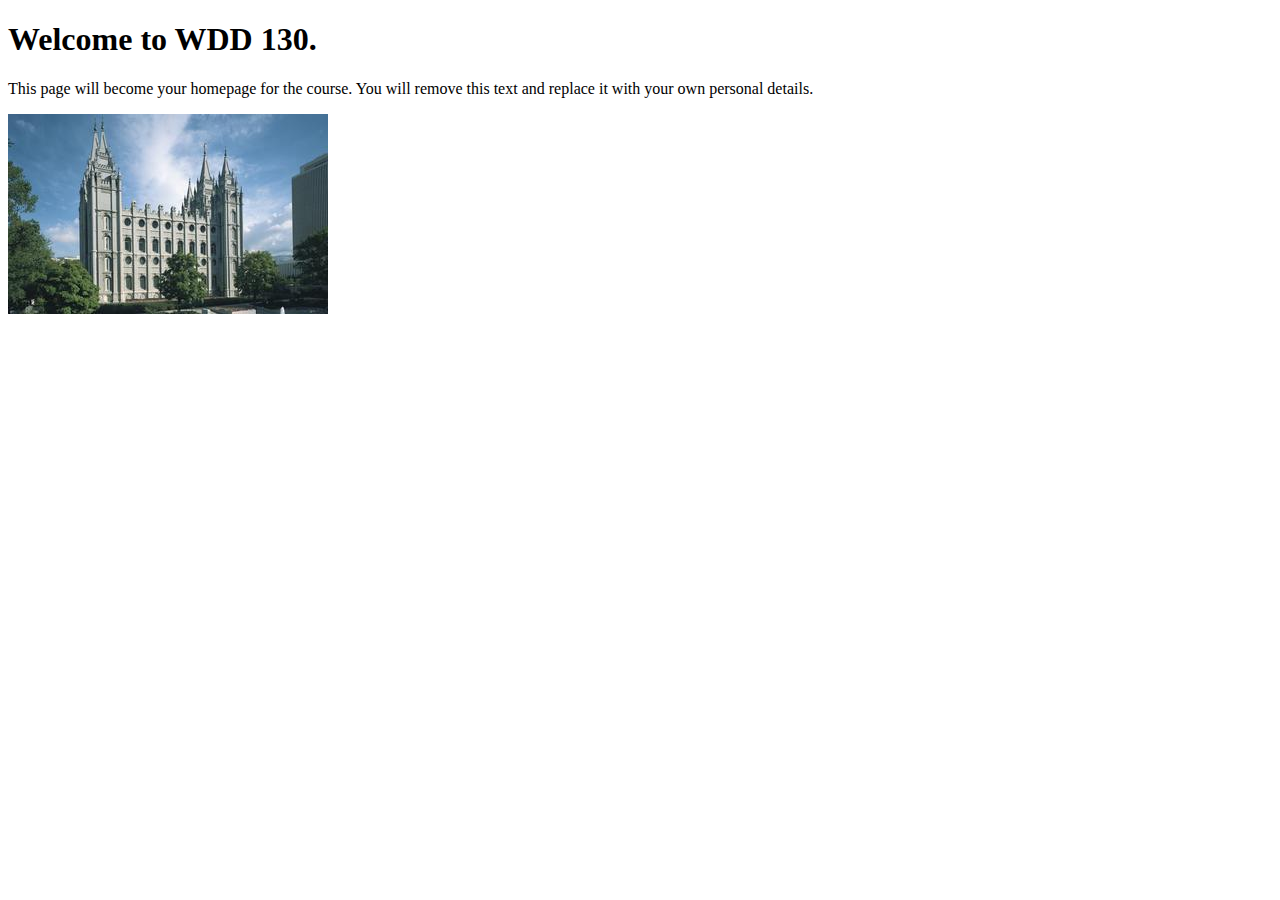
<file: index.html>
<!DOCTYPE html>
<html lang="en">
<head>
    <meta charset="UTF-8">
    <meta name="viewport" content="width=device-width, initial-scale=1.0">
    <title>WDD 130 | Personal Homepage</title>
</head>
<body>
    <h1>Welcome to WDD 130.</h1>
    <p>This page will become your homepage for the course. You will remove this text and replace it with your own personal details.</p>

    <img src="images/salt-lake-temple.jpg" alt="The Salt Lake Temple.">
</body>
</html>
</file>
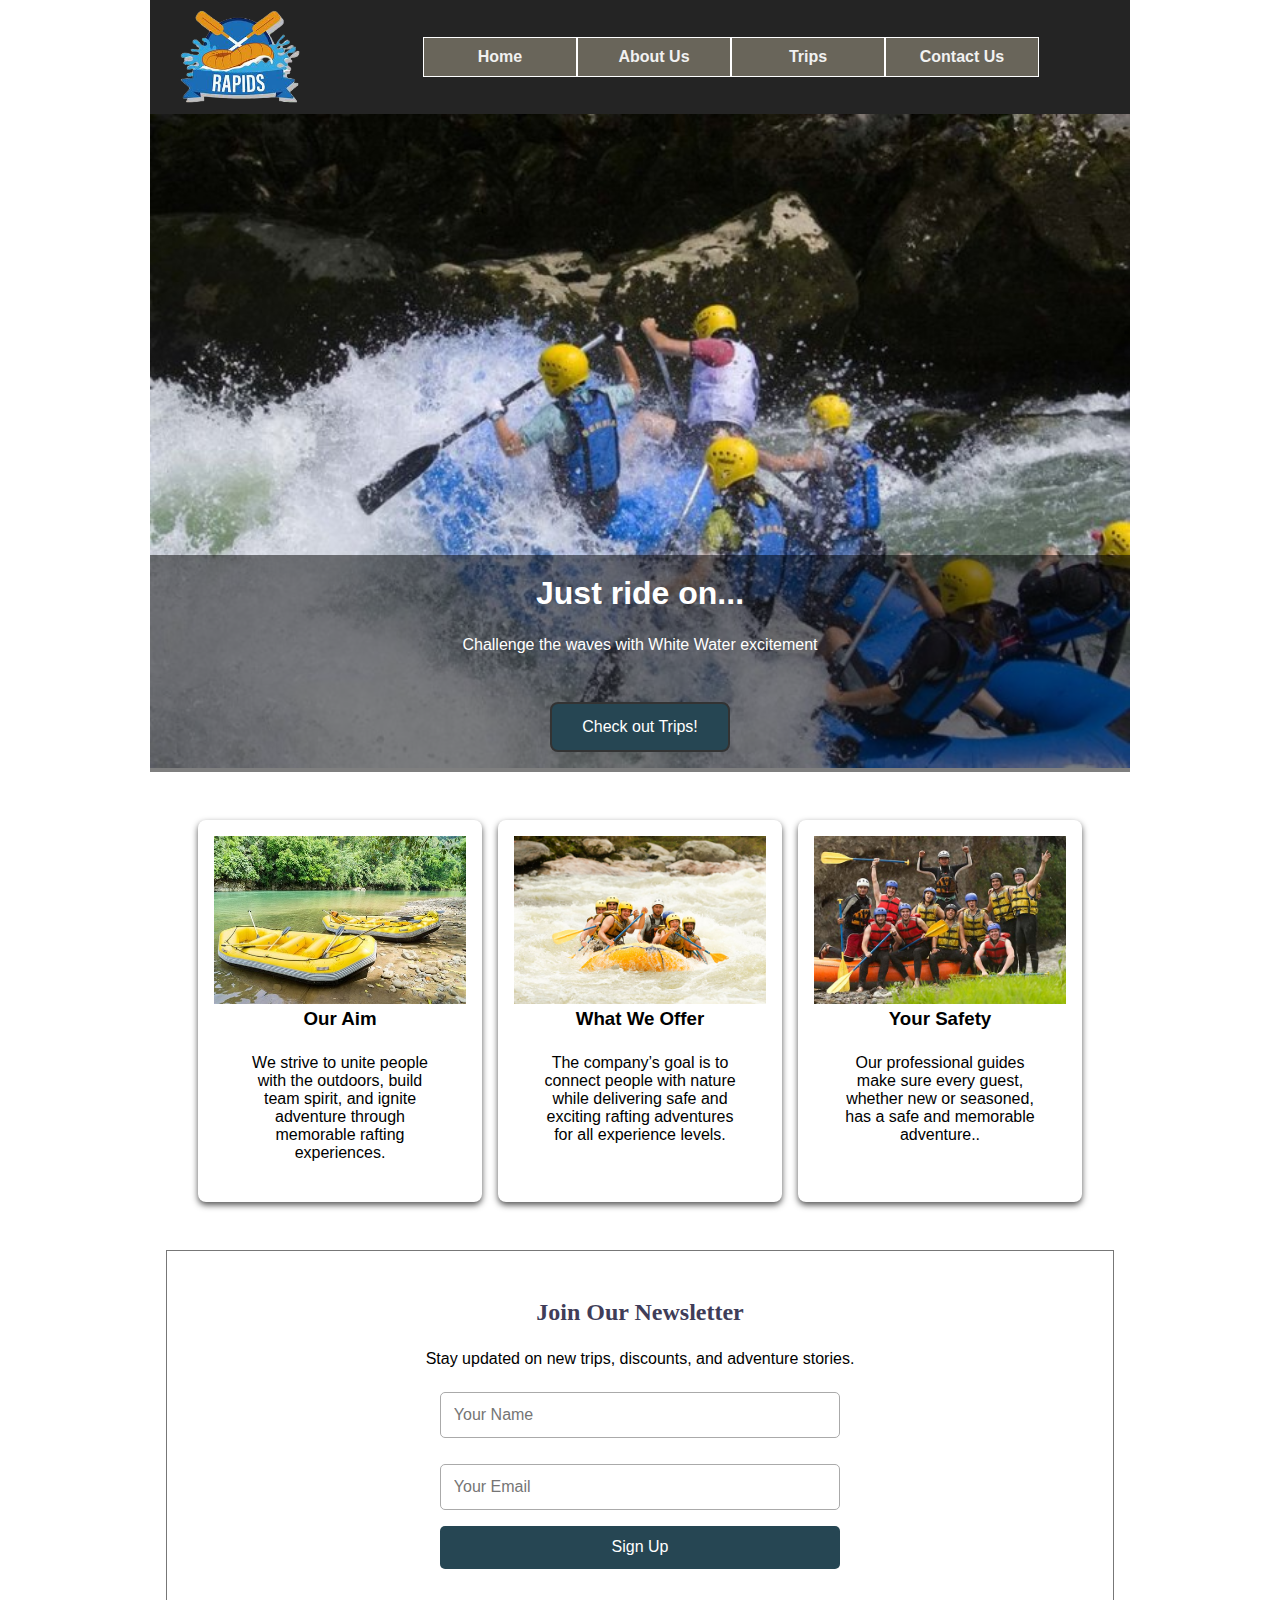
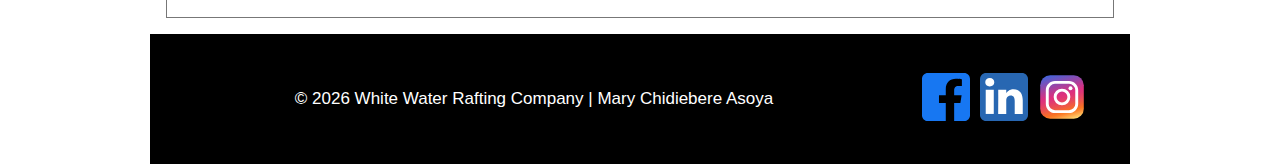
<file: wwr/index.html>
<!DOCTYPE html>
<html lang="en">

<head>
    <meta charset="UTF-8">
    <meta name="viewport" content="width=device-width, initial-scale=1.0">
    <title>Home | White Water Rafting</title>
    <meta name="description"
      content="The white water rafting company Home page, a must-visit site.">
    <meta name="author" content="Mary Chidiebere Asoya">
    <link rel="stylesheet" href="styles/rafting.css">
</head>

<body>
    <header>
        <img src="images/logo.png" alt="White Water Rafting Logo">
        <nav>
            <a href="index.html">Home</a>
            <a href="about.html">About Us</a>
            <a href="trips.html">Trips</a>
            <a href="contact.html">Contact Us</a>
        </nav>
    </header>
    <main>
        <div class="hero-container">
            <img src="images/home-hero.jpg" alt="Hero Image">
            <div class="content">
                <h1>Just ride on...</h1>
                <p>Challenge the waves with White Water excitement</p>
                <div class="btn-container">
                    <a href="trips.html" class="btn">Check out Trips!</a>
                </div>
            </div>
        </div>
        <!-- Grid Section -->
        <section class="grid-section">
            <div class="grid-item">
                <img src="images/purpose.jpg" alt="rafting purpose">
                <h3>Our Aim</h3>
                <p>We strive to unite people with the outdoors, build team spirit, and ignite
                    adventure through
                    memorable rafting experiences.</p>
            </div>

            <div class="grid-item">
                <img src="images/offers.jpg" alt="Rafting offers">
                <h3>What We Offer</h3>
                <p>The company’s goal is to connect people with nature while delivering safe and
                    exciting rafting
                    adventures for all experience levels.
                </p>
            </div>

            <div class="grid-item">
                <img src="images/safety.jpg" alt="Rafting Safety">
                <h3>Your Safety</h3>
                <p>Our professional guides make sure every guest, whether new or seasoned, has a
                    safe and memorable
                    adventure..
                </p>
            </div>
        </section>

        <!-- Newsletter Signup -->
        <section class="newsletter">
            <h2>Join Our Newsletter</h2>
            <p>Stay updated on new trips, discounts, and adventure stories.</p>

            <form class="newsletter-form">
                <input type="text" placeholder="Your Name" required>
                <input type="email" placeholder="Your Email" required>
                <button type="submit">Sign Up</button>
            </form>
        </section>
    </main>
    <footer>
        <p>&copy; 2026 White Water Rafting Company | Mary Chidiebere Asoya </p>
        <nav class="socialmedia">
            <a href="https://facebook.com" target="_blank">
                <img src="images/facebook.svg" alt="Facebook">
            </a>
            <a href="https://linkedin.com" target="_blank">
                <img src="images/linkedin.svg" alt="LinkedIn">
            </a>
            <a href="https://instagram.com" target="_blank">
                <img src="images/instagram.svg" alt="Instagram">
            </a>
        </nav>
    </footer>
</body>

</html>
</file>
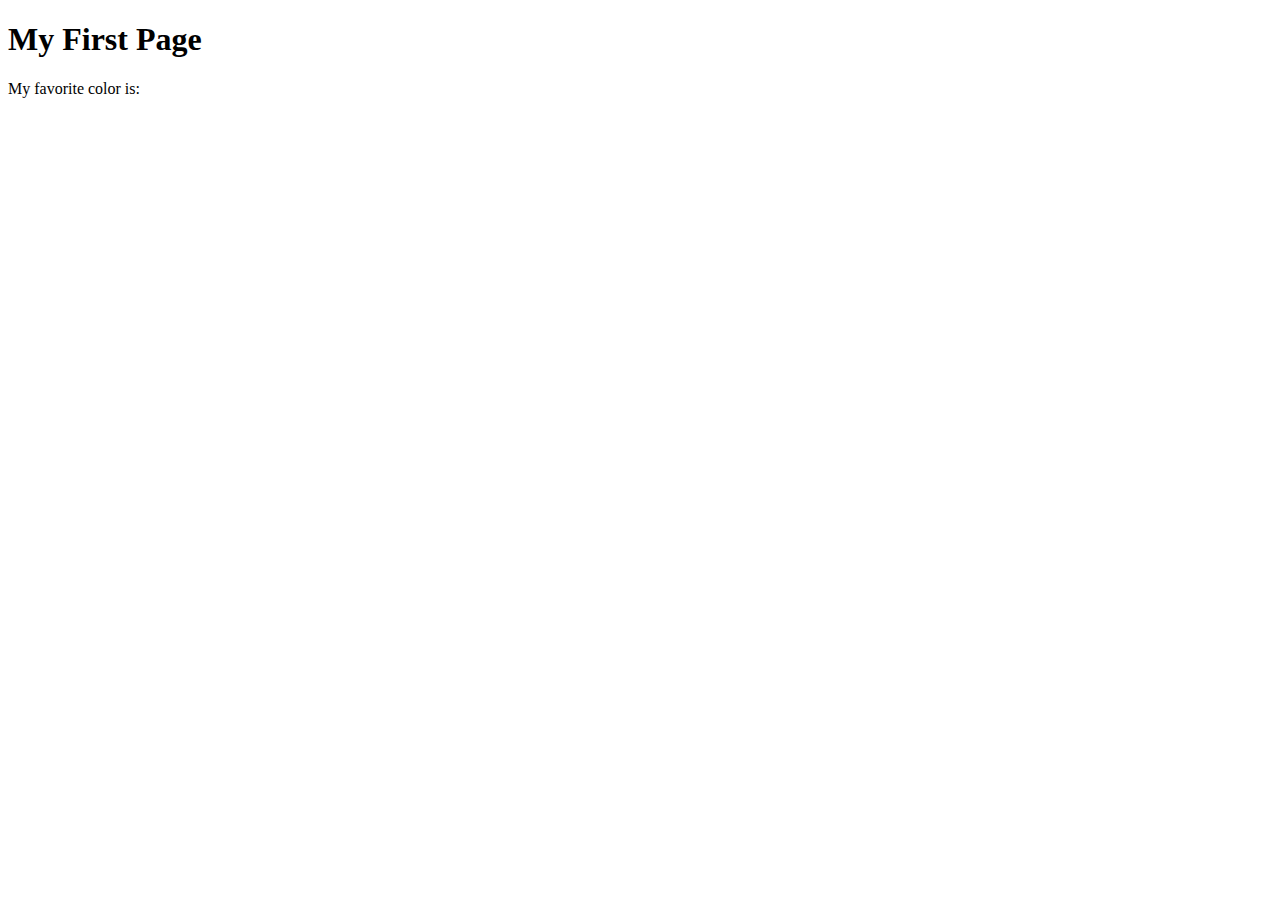
<file: week01/first-page.html>
<!DOCTYPE html>
<html lang="en">
<head>
    <meta charset="UTF-8">
    <meta name="viewport" content="width=device-width, initial-scale=1.0">
    <title>My First Page</title>
</head>
<body>
    <h1>My First Page</h1>
    <p>My favorite color is: </p>
</body>
</html>
</file>
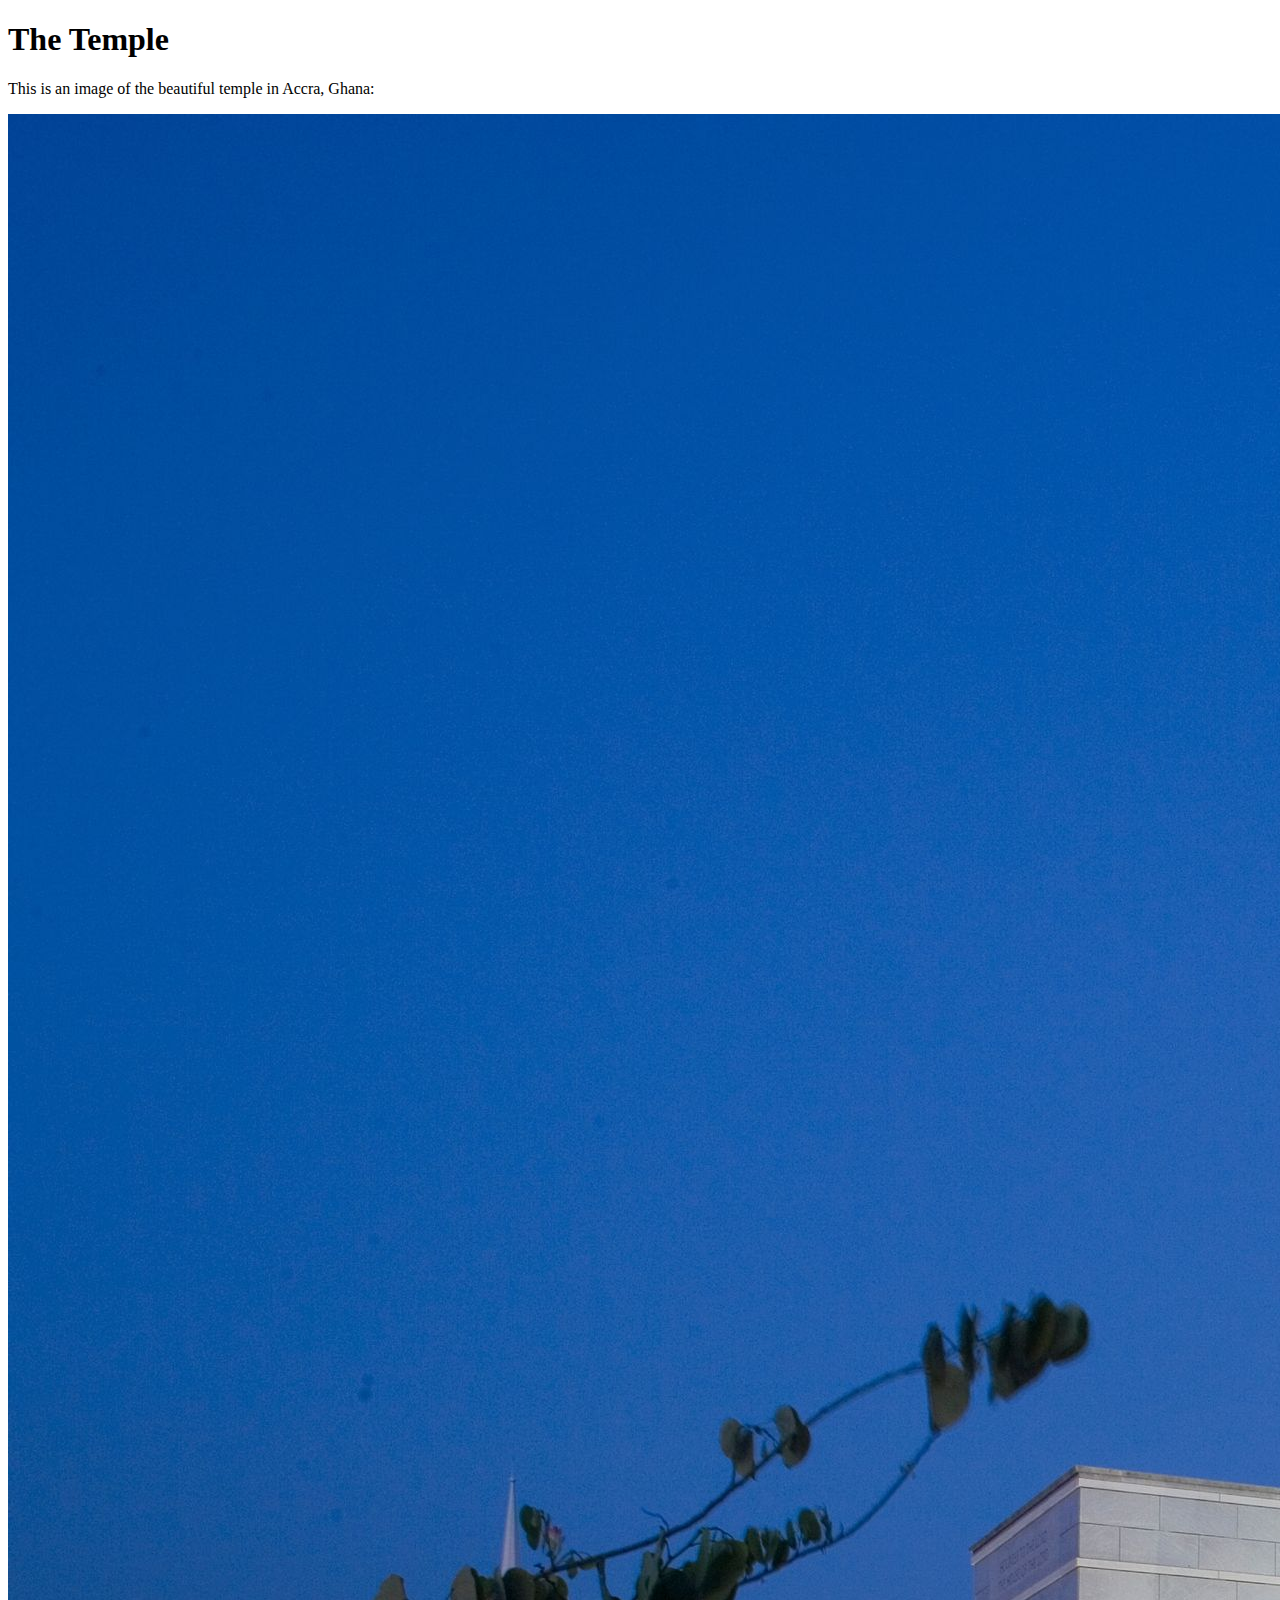
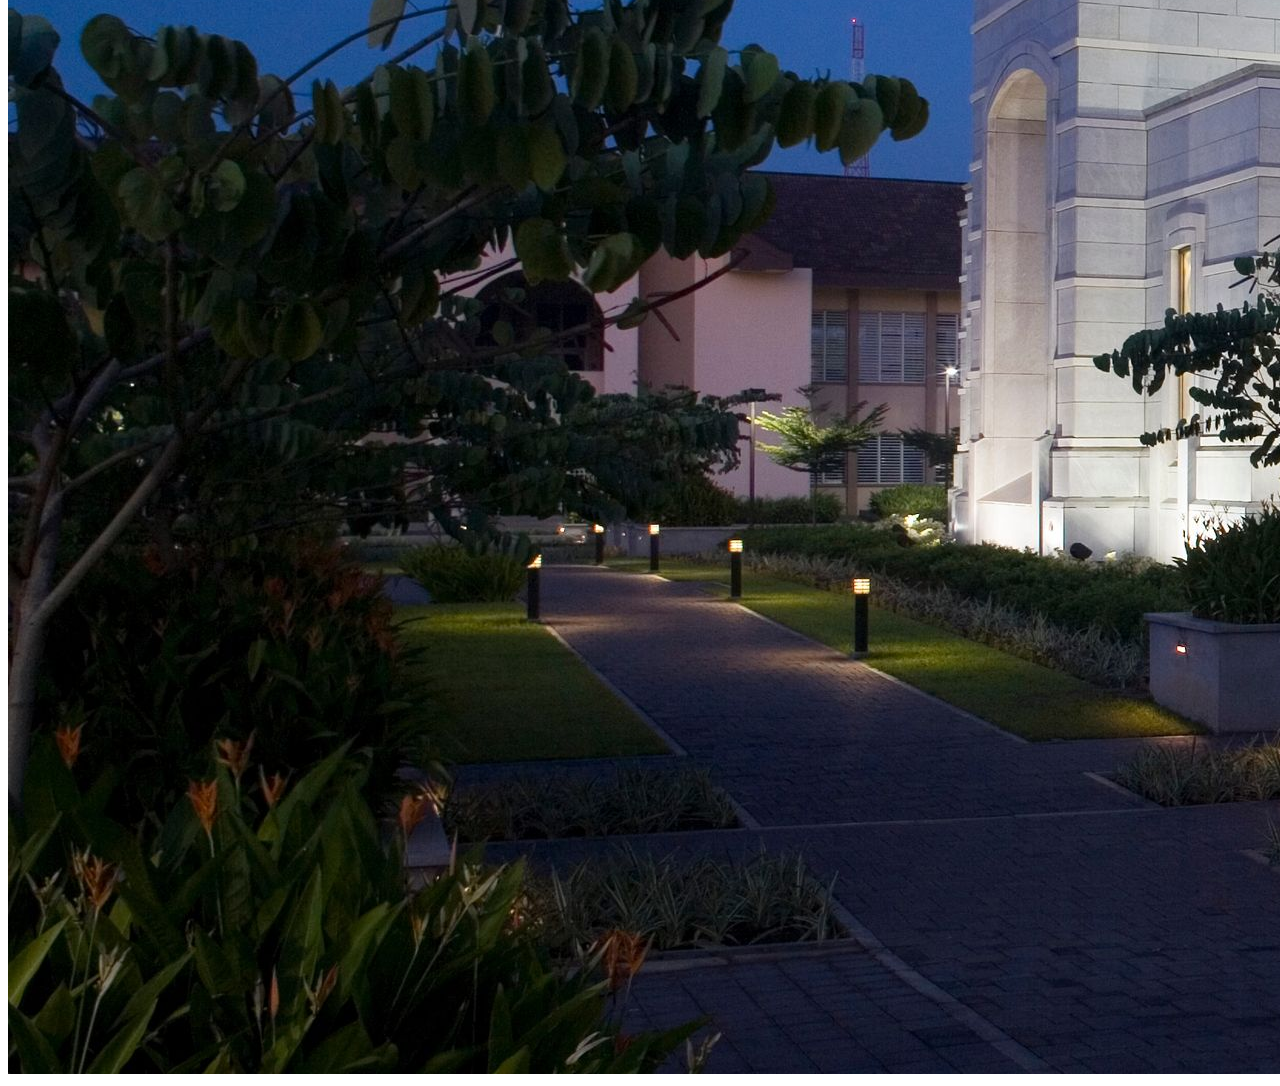
<file: week01/images.html>
<!DOCTYPE html>
<html lang="en">
<head>
    <meta charset="UTF-8">
    <meta name="viewport" content="width=device-width, initial-scale=1.0">
    <title>Temple Image</title>
</head>
<body>
    <h1>The Temple</h1>
    <p>This is an image of the beautiful temple in Accra, Ghana:</p>
    <img src="images/temple-large.jpeg" alt="The Accra Ghana Temple">
    
</body>
</html>
</file>
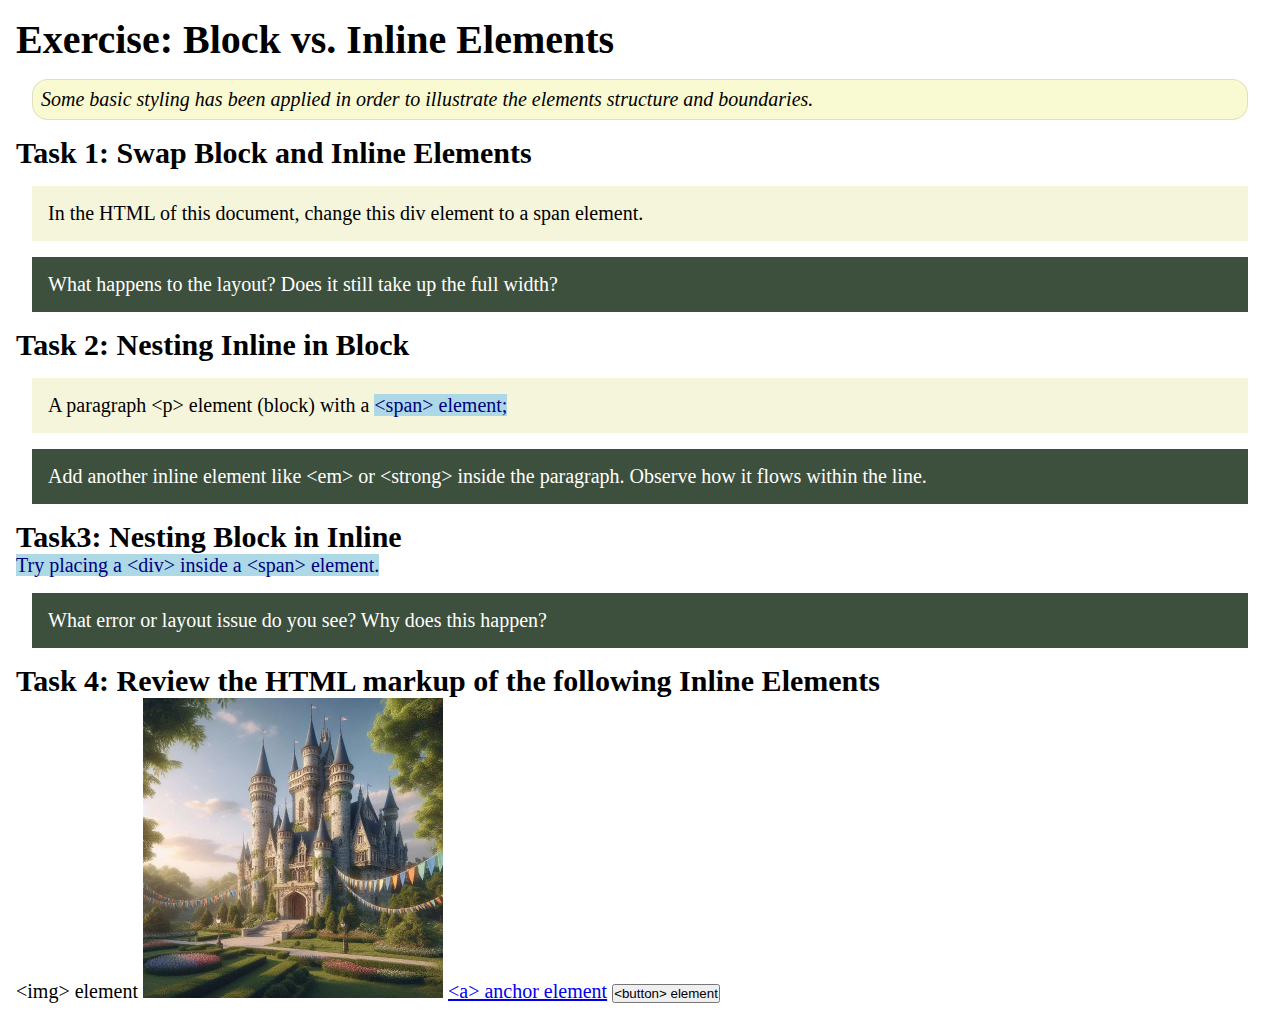
<file: week02/block-vs-inline.html>
<!DOCTYPE html>
<html lang="en">

<head>
    <meta charset="UTF-8">
    <meta name="viewport" content="width=device-width, initial-scale=1.0">
    <title>Exercise: Block vs. Inline Elements</title>
    <link rel="stylesheet" href="styles/block-vs-inline.css">
</head>

<body>
    <main>
        <h1>Exercise: Block vs. Inline Elements</h1>
        <p class="note">Some basic styling has been applied in order to illustrate the elements structure and
            boundaries.</p>

        <h2>Task 1: Swap Block and Inline Elements</h2>
        <div>In the HTML of this document, change this div element to a span element.</div>

        <p class="question">What happens to the layout? Does it still take up the full width?</p>

        <h2>Task 2: Nesting Inline in Block</h2>
        <p>A paragraph &lt;p&gt; element (block) with a <span>&lt;span&gt; element;</span></p>
        <p class="question">Add another inline element like &lt;em&gt; or &lt;strong&gt; inside the paragraph. Observe
            how it flows within the line.</p>

        <h2>Task3: Nesting Block in Inline</h2>
        <span>Try placing a &lt;div&gt; inside a &lt;span&gt; element.</span>
            <p class="question">What error or layout issue do you see? Why does this happen?</p>


            <h2>Task 4: Review the HTML markup of the following Inline Elements</h2>
        &lt;img&gt; element
        <img src="images/castle.webp" alt="placeholder image (images are inline)" width="300" height="300">
        <a href="https://churchofjesuschrist.org">&lt;a&gt; anchor element</a>
        <button type="button">&lt;button&gt; element</button>
    </main>
</body>

</html>
</file>
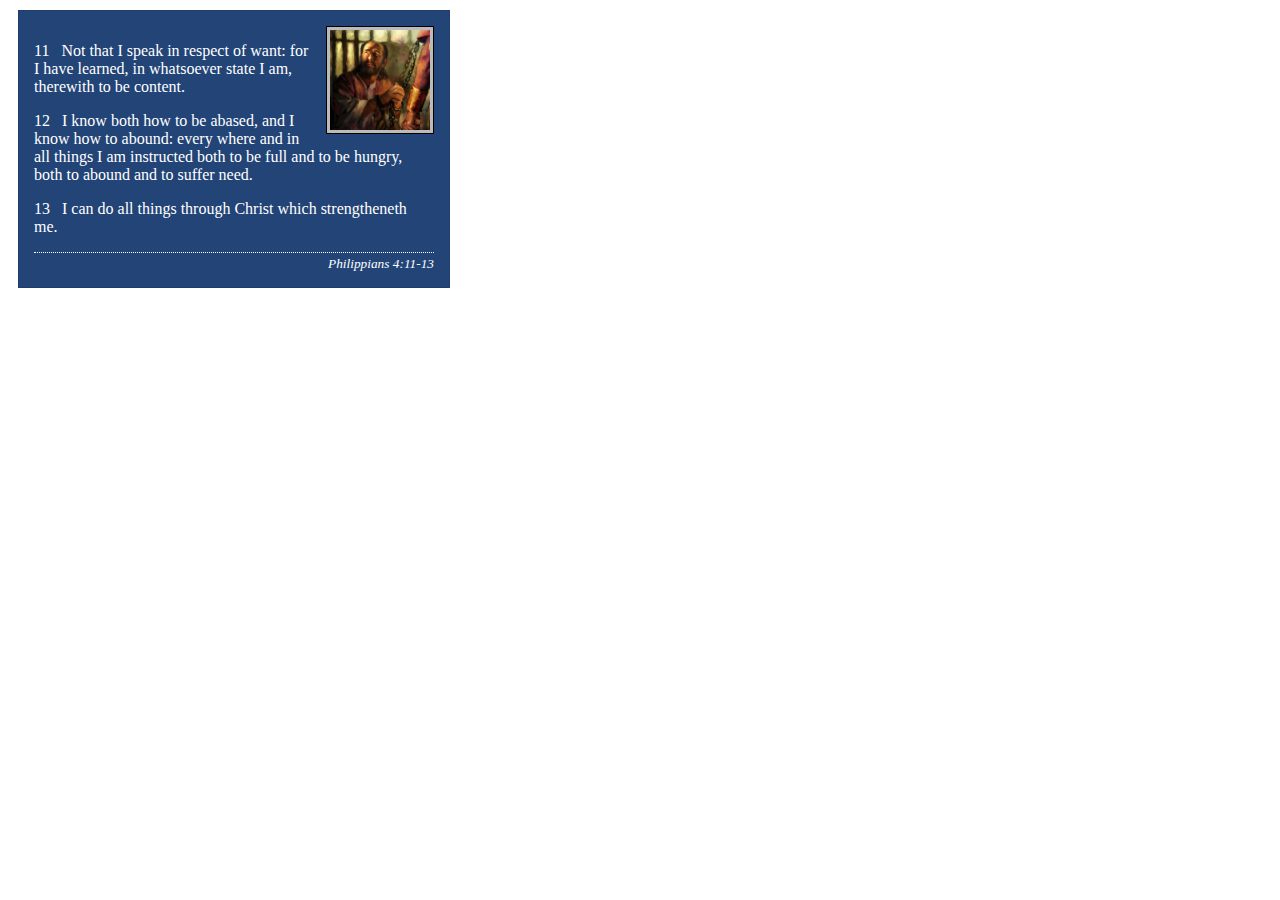
<file: week02/box-model-solution.html>
<!DOCTYPE html>
<html lang="en">
<head>
    <meta charset="UTF-8">
    <meta name="viewport" content="width=device-width, initial-scale=1.0">
    <title>Box Model Activity</title>
    <link rel="stylesheet" href="styles/box-model-solution.css">
</head>
<body>
    <main>
        <div class="callout">
            <img src="images/apostle-paul-imprisoned.webp" alt="Paul the Apostle - Imprisoned in Rome" width="200" height="200">
            <blockquote>
                <p>11 &nbsp; Not that I speak in respect of want: for I have learned, in whatsoever state I am, therewith to be content.</p>
                <p>12 &nbsp; I know both how to be abased, and I know how to abound: every where and in all things I am instructed both to be full and to be hungry, both to abound and to suffer need.</p>
                <p>13 &nbsp; I can do all things through Christ which strengtheneth me.</p>
            </blockquote>
            <cite>Philippians 4:11-13</cite>
        </div>
    </main>
</body>
</html>
</file>
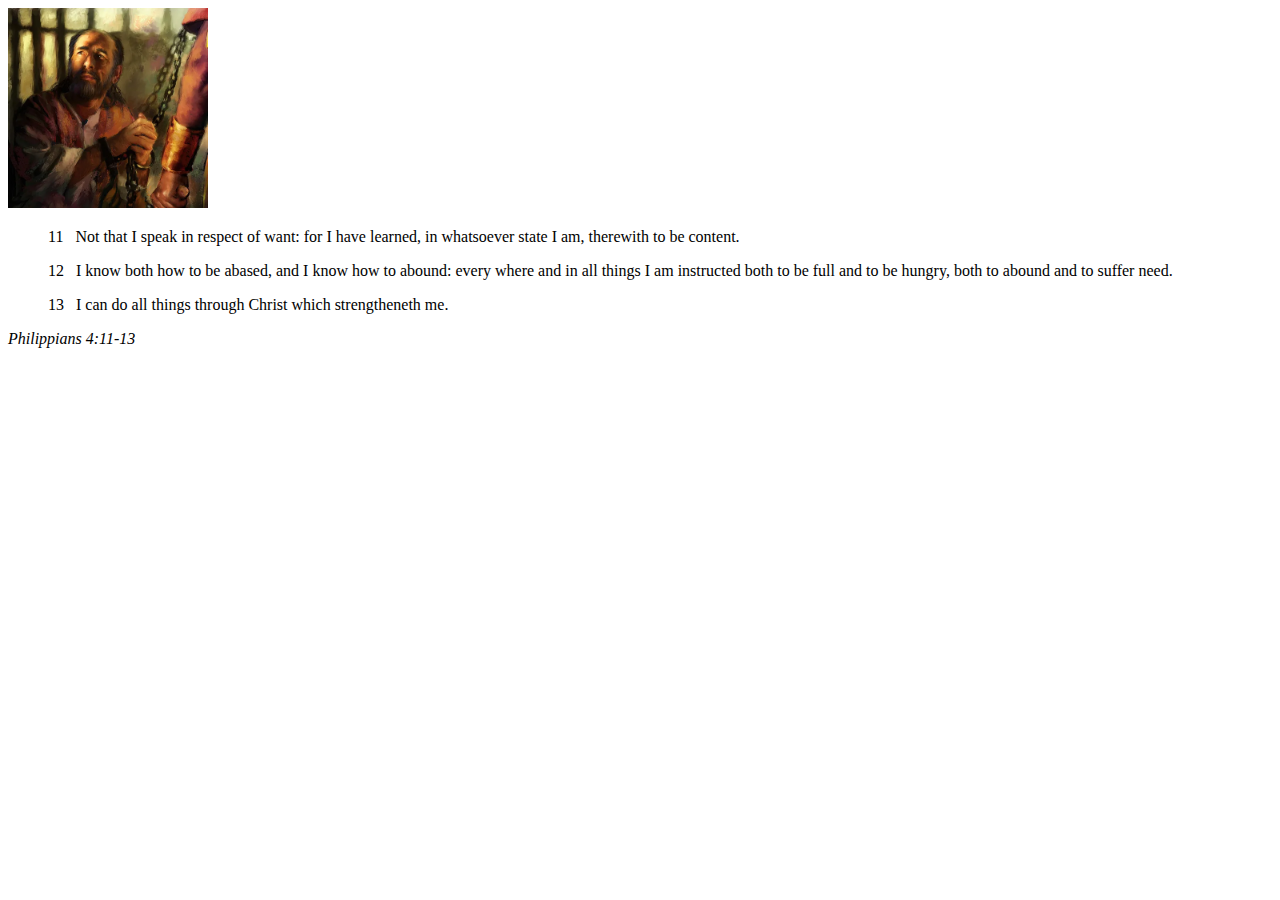
<file: week02/box-model.html>
<!DOCTYPE html>
<html lang="en">
<head>
    <meta charset="UTF-8">
    <meta name="viewport" content="width=device-width, initial-scale=1.0">
    <title>Box Model Activity</title>
</head>
<body>
    <main>
        <div class="callout">
            <img src="images/apostle-paul-imprisoned.webp" alt="Paul the Apostle - Imprisoned in Rome" width="200" height="200">
            <blockquote>
                <p>11 &nbsp; Not that I speak in respect of want: for I have learned, in whatsoever state I am, therewith to be content.</p>
                <p>12 &nbsp; I know both how to be abased, and I know how to abound: every where and in all things I am instructed both to be full and to be hungry, both to abound and to suffer need.</p>
                <p>13 &nbsp; I can do all things through Christ which strengtheneth me.</p>
            </blockquote>
            <cite>Philippians 4:11-13</cite>
        </div>
    </main>
</body>
</html>
</file>
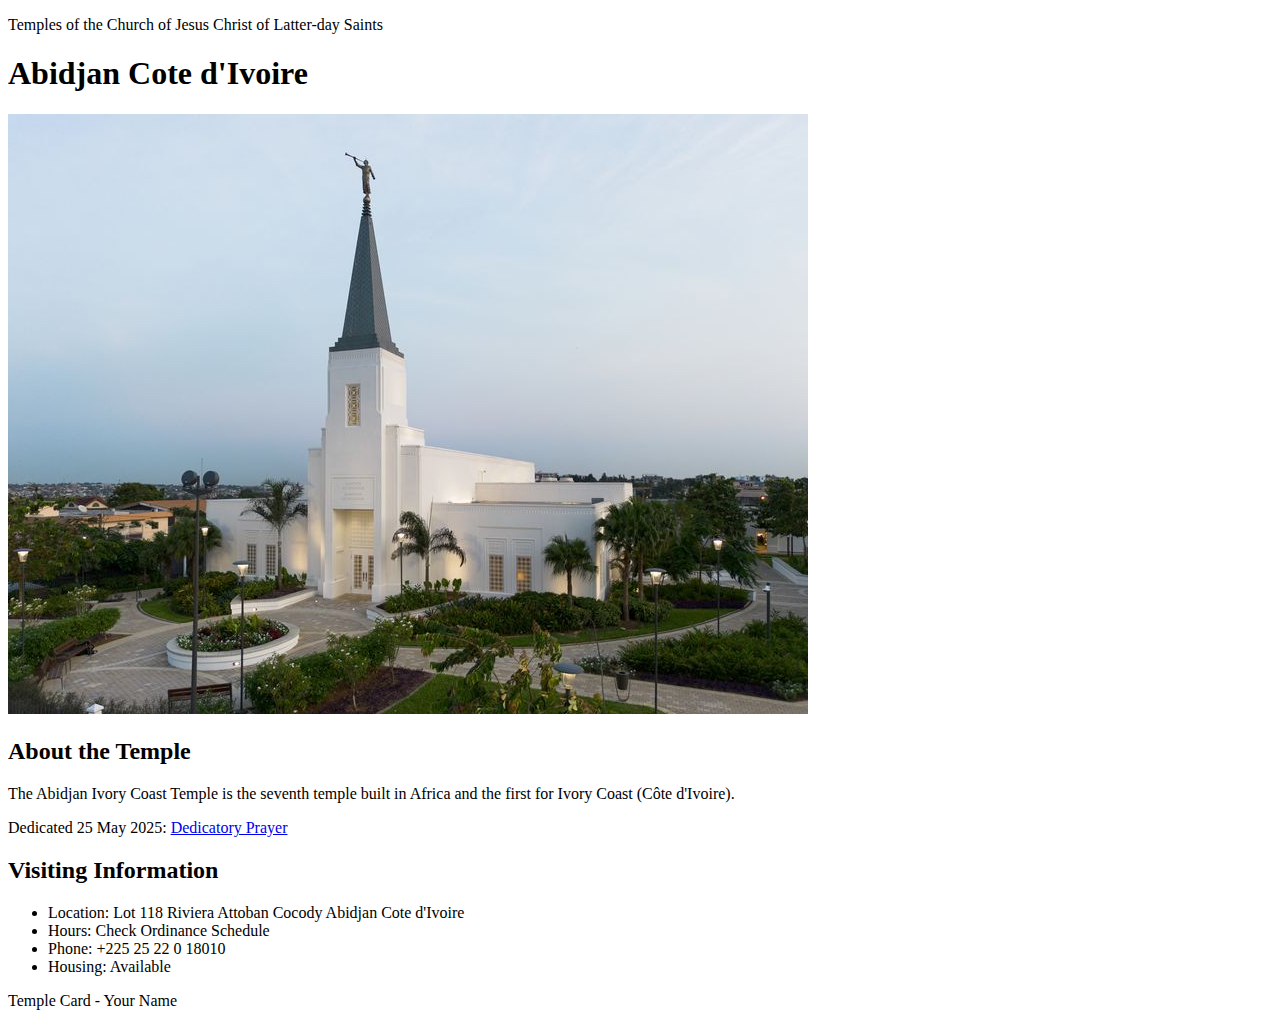
<file: week02/temple.html>
<!DOCTYPE html>
<html lang="en">

<head>
    <meta charset="UTF-8">
    <meta name="viewport" content="width=device-width, initial-scale=1.0">
    <title>Temple Card - Abidjan Cote d'Ivoire</title>
</head>

<body>
    <header>
        <p>Temples of the Church of Jesus Christ of Latter-day Saints</p>
    </header>
    <main>
        <h1>Abidjan Cote d'Ivoire</h1>
        <picture>
            <img src="images/abidjan-ivory-coast.jpeg" alt="Abidjan Cote d'Ivoire Temple">
        </picture>
        <section>
            <h2>About the Temple</h2>
            <p>The Abidjan Ivory Coast Temple is the seventh temple built in Africa and the first for Ivory Coast (Côte
                d'Ivoire).</p>
            <p>Dedicated 25 May 2025: <a
                    href="https://www.churchofjesuschrist.org/temples/dedicatory-prayer/abidjan-ivory-coast-temple/2025-05-25?lang=eng"
                    target="_blank" rel="noopener noreferrer">Dedicatory Prayer</a></p>
        </section>
        <section>
            <h2>Visiting Information</h2>
            <ul>
                <li>Location: Lot 118 Riviera Attoban Cocody Abidjan Cote d'Ivoire</li>
                <li>Hours: Check Ordinance Schedule</li>
                <li>Phone: +225 25 22 0 18010</li>
                <li>Housing: Available</li>
            </ul>
        </section>
    </main>
    <footer>
        <p>Temple Card - Your Name</p>
    </footer>
</body>

</html>
</file>
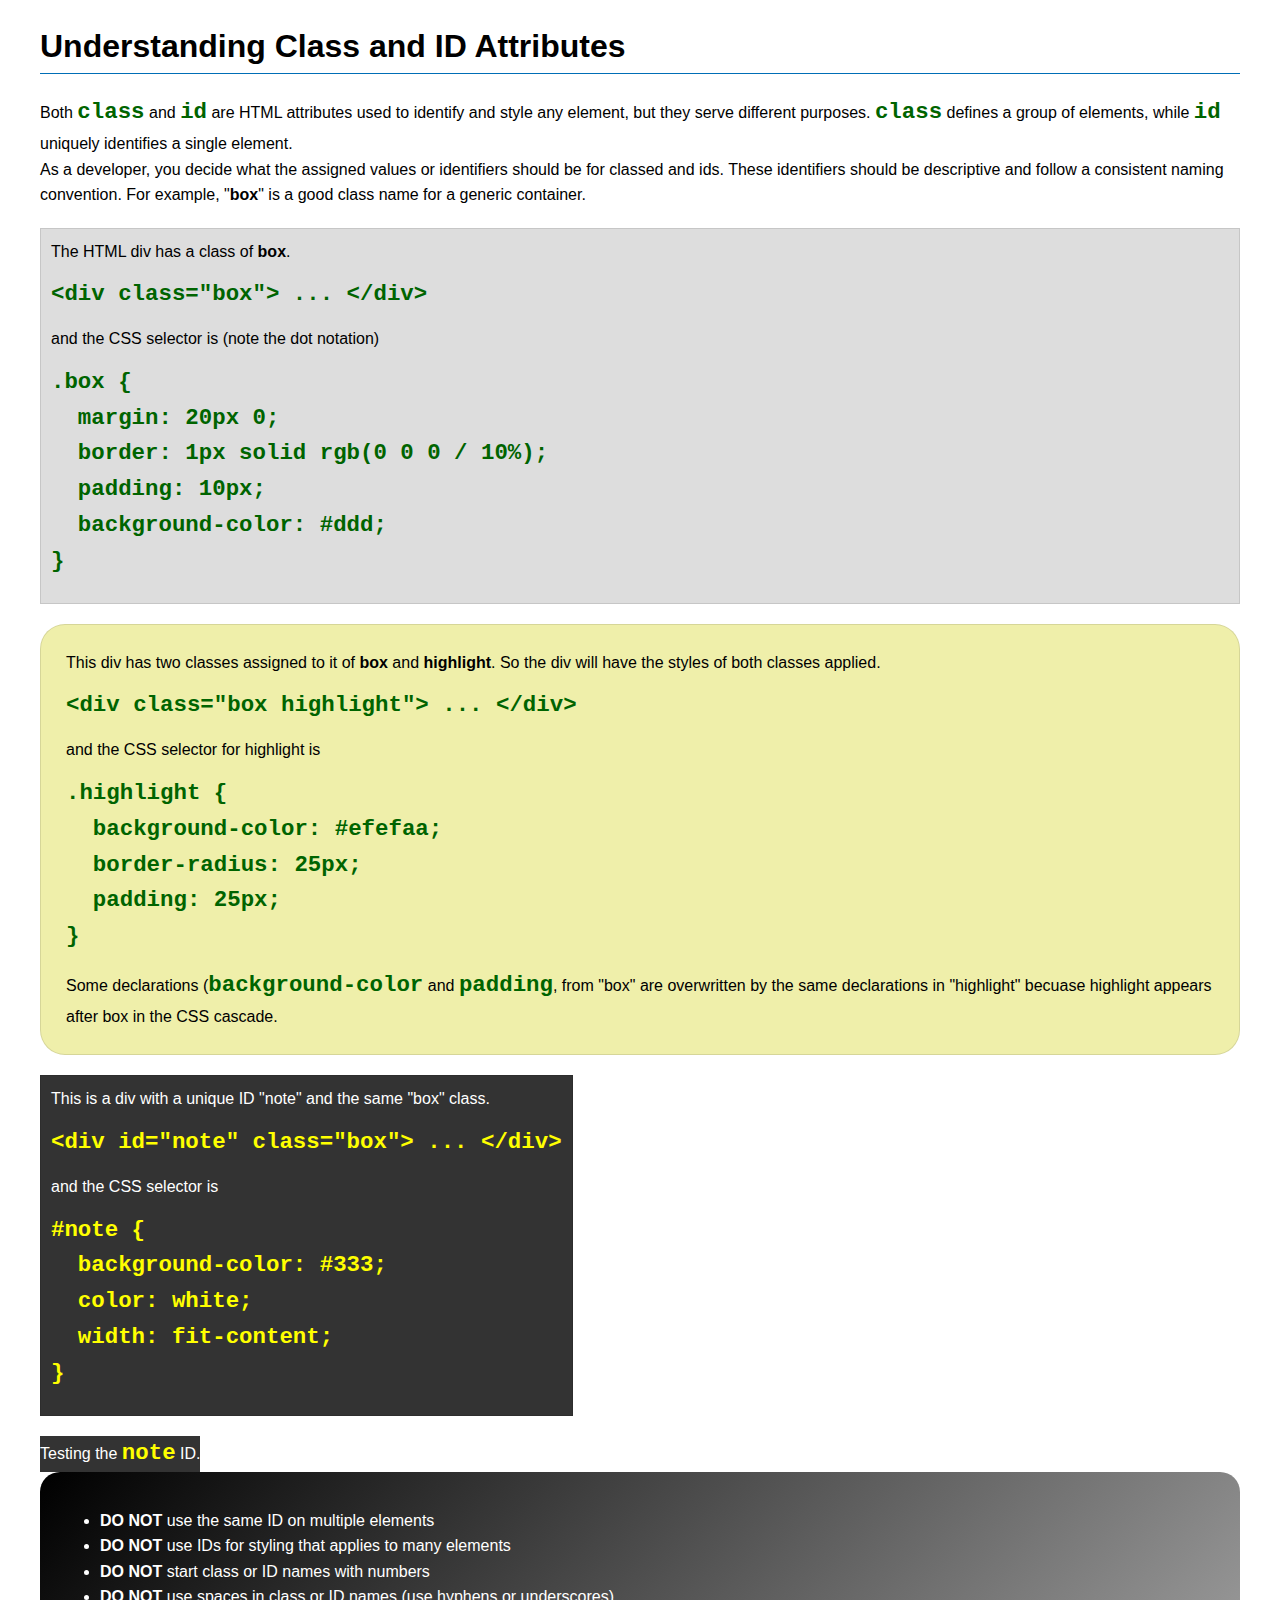
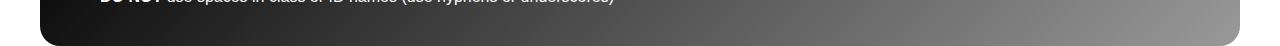
<file: week03/class-and-id.html>
<!DOCTYPE html>
<html lang="en">

<head>
    <meta charset="UTF-8">
    <meta name="viewport" content="width=device-width, initial-scale=1.0">
    <title>Class vs ID Attributes</title>
    <link rel="stylesheet" href="styles/class-and-id.css">
</head>

<body>
    <h1>Understanding Class and ID Attributes</h1>
    <p>Both <code>class</code> and <code>id</code> are HTML attributes used to identify and style any element, but they
        serve different purposes. <code>class</code> defines a group of elements, while <code>id</code> uniquely
        identifies a single element.</p>
    <p>As a developer, you decide what the assigned values or identifiers should be for classed and ids. These
        identifiers should be
        descriptive and follow a consistent naming convention. For example, "<strong>box</strong>" is a good class name
        for a generic container.</p>
    <div class="box">
        <p>The HTML div has a class of <strong>box</strong>.</p>
        <pre><code class="html">&lt;div class="box"&gt; ... &lt;/div&gt;</code></pre>
        and the CSS selector is (note the dot notation)
        <pre><code class="css">.box {
  margin: 20px 0;
  border: 1px solid rgb(0 0 0 / 10%);
  padding: 10px;
  background-color: #ddd; 
}</code></pre>
    </div>

    <div class="box highlight">
        <p>This div has two classes assigned to it of <strong>box</strong> and <strong>highlight</strong>. So the div
            will have the styles of both classes applied.</p>
        <pre><code class="html">&lt;div class="box highlight"&gt; ... &lt;/div&gt;</code></pre>
        and the CSS selector for highlight is
        <pre><code class="css">.highlight {
  background-color: #efefaa;
  border-radius: 25px;
  padding: 25px;
}</code></pre>
<p>Some declarations (<code>background-color</code> and <code>padding</code>, from "box" are overwritten by the same declarations in "highlight" becuase highlight appears after box in the CSS cascade.</p>
    </div>

    <div id="note" class="box">
        <p>This is a div with a unique ID "note" and the same "box" class.</p>
        <pre><code class="html">&lt;div id="note" class="box"&gt; ... &lt;/div&gt;</code></pre>
        and the CSS selector is
        <pre><code class="css">#note {
  background-color: #333;
  color: white;
  width: fit-content;
}</code></pre>
    </div>

    <div id="note">
        <p>Testing the <code>note</code> ID.</p>
    </div>

    <section id="best-practice">
        <ul>
            <li><strong>DO NOT</strong> use the same ID on multiple elements</li>
            <li><strong>DO NOT</strong> use IDs for styling that applies to many elements</li>
            <li><strong>DO NOT</strong> start class or ID names with numbers</li>
            <li><strong>DO NOT</strong> use spaces in class or ID names (use hyphens or underscores)</li>
        </ul>
    </section>




</body>

</html>
</file>
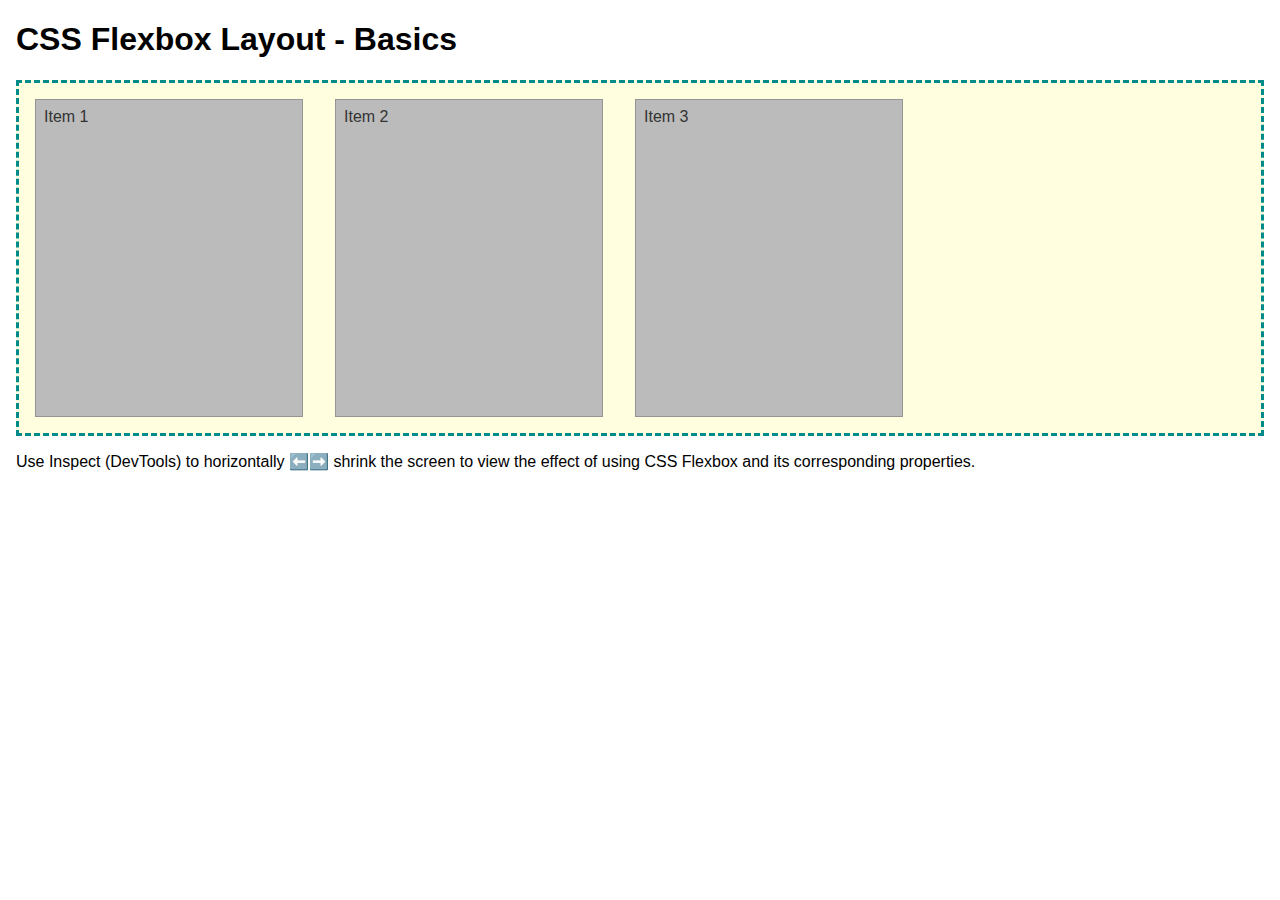
<file: week04/flexbox-layout.html>
<!DOCTYPE html>
<html lang="en">
<head>
    <meta charset="UTF-8">
    <meta name="viewport" content="width=device-width, initial-scale=1.0">
    <title>CSS Flexbox Layout - Basics</title>
    <link rel="stylesheet" href="styles/flexbox.css">
</head>
<body>
    <main>
        <h1>CSS Flexbox Layout - Basics</h1>
        <div class="flex-container">
            <div class="flex-item item1">Item 1</div>
            <div class="flex-item item2">Item 2</div>
            <div class="flex-item item3">Item 3</div>
        </div>
        <p>Use Inspect (DevTools) to horizontally ⬅️➡️ shrink the screen to view the effect of using CSS Flexbox and its corresponding properties.</p>
    </main>
</body>
</html>
</file>
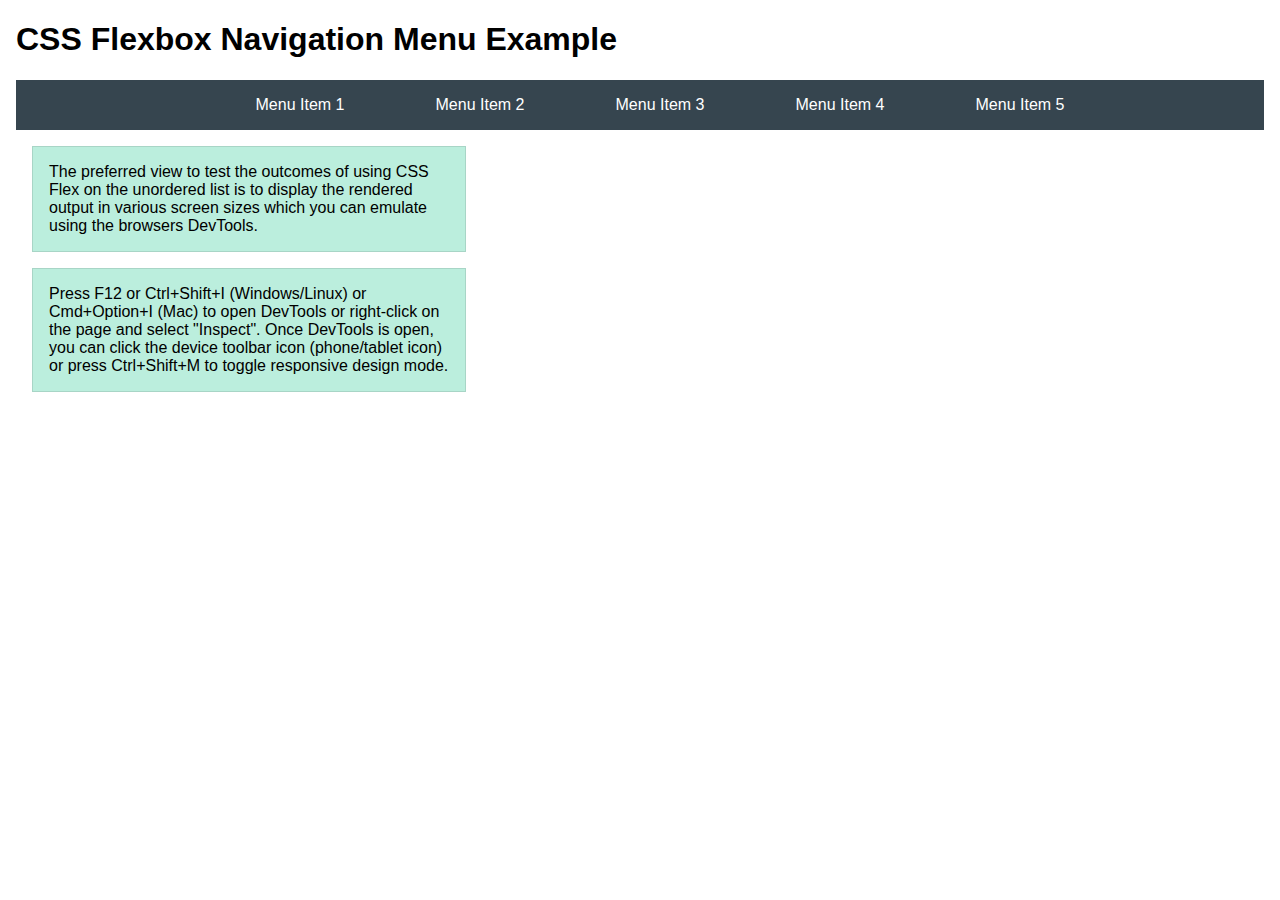
<file: week04/flexbox-menu.html>
<!DOCTYPE html>
<html lang="en">
<head>
    <meta charset="UTF-8">
    <meta name="viewport" content="width=device-width, initial-scale=1.0">
    <title>CSS Flexbox - Navigation Menu</title>
    <link rel="stylesheet" href="styles/flexbox-menu.css">
</head>
<body>
    <main>
        <h1>CSS Flexbox Navigation Menu Example</h1>
        <nav>
            <ul>
                <li><a href="#">Menu Item 1</a></li>
                <li><a href="#">Menu Item 2</a></li>
                <li><a href="#">Menu Item 3</a></li>
                <li><a href="#">Menu Item 4</a></li>
                <li><a href="#">Menu Item 5</a></li>
            </ul>
        </nav>
        <p>The preferred view to test the outcomes of using CSS Flex on the unordered list is to display the rendered output in various screen sizes which you can emulate using the browsers DevTools.</p>

        <p>Press F12 or Ctrl+Shift+I (Windows/Linux) or Cmd+Option+I (Mac) to open DevTools or right-click on the page and select "Inspect". Once DevTools is open, you can click the device toolbar icon (phone/tablet icon) or press Ctrl+Shift+M to toggle responsive design mode.</p>

                      
        
    </main>
</body>
</html>
</file>
<file: wwr/styles/rafting.css>
:root {
    --primary-color: #242424;
    --secondary-color: #f4a261;
    --accent1-color: #264653;
    --accent2-color: #f1f1f1;
    --heading-font: "Times New Roman", "Georgia", serif;
    --body-font: Arial, Helvetica, sans-serif;
}

* {
    margin: 0;
    padding: 0;
    box-sizing: border-box;
}

body {
    font-family: var(--body-font);
    color: var(--primary-color);
}

header {
    display: grid;
    grid-template-columns: auto 1fr;
    align-items: center;
    gap: 10px;
    background-color: var(--primary-color);
    color: var(--accent2-color);
    padding: 10px;

}

header img {
    width: 120px;
    height: auto;
    margin-left: 20px;
}

header,
main,
footer {
    width: 980px;
    margin: 0 auto;
}

header nav {
    display: flex;
    justify-content: center;
    gap: 0;
    width: 100%;
    padding: 10px 20px;
}

header nav a {
    color: var(--accent2-color);
    text-decoration: none;
    background-color: #69655a;
    padding: 10px 20px;
    border: 1px solid white;
    width: 20%;
    font-weight: bold;
    text-align: center;
}

h1,
h2 {
    font-family: var(--heading-font);
    color: var(--primary-color);
}

nav,
p,
section,
article {
    margin: 16px;
    padding: 8px;
}

.hero {
    position: relative;
}

.hero img {
    display: block;
    width: 100%;
    height: auto;
}

.hero h1 {
    position: absolute;
    top: 20px;
    width: 100%;
    padding: 16px;
    text-align: center;
    opacity: 0.7;
    background-color: var(--accent1-color);
    color: #fff;
}

h2 {
    text-align: center;
    color: #403d58;
    margin-top: 0.5px;
}

.hero article {
    position: absolute;
    bottom: 30px;
    left: 10px;
    right: 10px;
    display: flex;
    flex-direction: row-reverse;
    gap: 10px;
    background-color: var(--secondary-color);
    padding: 20px;
    opacity: 0.9;

}

.hero article img {
    width: 150px;
    float: right;
    border: 1px solid #000;
    box-shadow: 0 0 15px #777;
}

.hero article p {
    font-size: 18px;
    flex: 1;
}

.history {
    text-align: center;
    margin: 20px auto;
    max-width: 1000px;
    background-color: #403d58;
    padding: 10px;
}

.history h2 {
    color: #fff;
    margin-top: 5px;
}

.history-grid {
    display: grid;
    grid-template-columns: 1fr auto 1fr;
    gap: 20px;
    align-items: center;
    margin-top: 20px;
}

.history-grid img {
    display: block;
    width: 250px;
    height: auto;
    margin: 0 auto;
}

.history-grid p {
    color: #ffffff;
}

.adventure {
    text-align: center;
    margin: 20px auto;
    max-width: 1200px;
}

.adventure-grid {
    display: grid;
    grid-template-columns: repeat(5, 1fr);
    gap: 7px;
    margin-top: 20px;
    align-items: start;
}

.adventure-grid figure {
    margin: 0;
}

.adventure-grid img {
    width: 185px;
    height: auto;
    object-fit: cover;
    background: #e5e5e5;
}

figcaption {
    margin-top: 4px;
    font-size: 0.9rem;
    font-weight: bold;
    color: #000;
}

footer {
    display: grid;
    grid-template-columns: 1fr auto;
    align-items: center;
    background-color: #000;
    padding: 15px 20px;
}

footer p {
    text-align: center;
    margin: 0;
    font-size: 17px;
    color: #fff;
}

.socialmedia {
    display: flex;
    flex-direction: row;
    gap: 10px;
}

.socialmedia img {
    width: 48px;
    height: 48px;

}

/* css for the contact page */

.container {
    max-width: 900px;
    margin: auto;
    margin-top: 40px;
    text-align: center;

}

.container h1 {
    color: #111111;
}

.contact-info {
    margin-bottom: 30px;
    line-height: 1.3;
    color: #000;
}

.contact-wrapper {
    display: flex;
    gap: 40px;
    margin-top: 20px;
    justify-content: center;
}

.map-box {
    width: 45%;
}

.map-placeholder {
    background: #e0e0e0;
    margin-top: 80px;
    width: 100%;
    height: 350px;
    color: #555;
    font-size: 18px;
    display: flex;
    align-items: center;
    justify-content: center;

}

.iframe {
    border: 0;

}

.contact-form {
    width: 600px;
    text-align: left;
    margin-bottom: 20px;
}

.contact-form label {
    display: block;
    margin: 10px 0 5px;
    font-weight: bold;
}

input[type="text"],
input [type="email"],
textarea {
    width: 100%;
    padding: 10px;
    border: 1px solid #aaa;
    border-radius: 4px;
    margin-bottom: 10px;
    font-size: 14px;
}

input[type="checkbox"] {
    margin-right: 6px;
}

.contact-form fieldset {
    border: none;
    padding: 0;
    margin: 0;
}

textarea {
    height: 120px;
    resize: none;
}

.radio-group label,
.checkbox {
    display: block;
    margin-bottom: 20px;
    font-weight: normal;
}

button {
    width: 100%;
    padding: 12px;
    background: #15324b;
    border-radius: 4px;
    font-size: 16px;
    cursor: pointer;
    color: white;
}

button:hover {
    background: #ccc;
}

.team-section {
    margin-bottom: 20px;
    background-color: #fff;
    padding: 30px;
    width: 980px;
    border: 2px solid #ccc;
    text-align: center;
}

.team-section h2 {
    font-size: 24px;
    font-weight: bold;
    margin-bottom: 25px;
}

.profile-container {
    display: flex;
    justify-content: center;
    gap: 50px;
    flex-wrap: wrap;
}

.profile-card {
    text-align: center;
}

.profile-img img {
    width: 150px;
    height: 150px;
    object-fit: cover;
}

.profile-img::after {
    content: "";
    width: 25px;
    height: 25px;
    background-color: gray;
    border-radius: 50%;
    position: absolute;
    top: 8px;
    right: 8px;
}

.profile-card p {
    font-size: 14px;
    font-weight: 600;
    color: #000000;
}

/*****css for Home Page begins *****/

.hero-container {
    position: relative;
    max-width: 980px;
    margin: 0 auto;
}

.hero-container .content {
    position: absolute;
    bottom: 0;
    background: rgba(0, 0, 0, 0.5);
    color: #f1f1f1;
    width: 100%;
    padding: 20px;

}

.hero-container img {
    width: 100%;
    height: auto;
}

.hero-container .content h1,
p {
    text-align: center;
    font-family: Arial, Helvetica, sans-serif;
    color: #ffffff;
}

.btn-container {
    display: flex;
    justify-content: center;
    margin-top: 20px;
}

/* CTA Section */
.cta,
.btn {
    text-align: center;
    padding: 50px 20px;
    background: #ffffff;
    color: #ffffff;
    border: 2px solid #333;
}

.btn,
.btn {
    display: inline-block;
    margin-top: 20px;
    padding: 14px 30px;
    background: var(--accent1-color);
    color: #fff;
    border-radius: 8px;
    text-decoration: none;
    transition: 0.3s;
}

.cta .btn:hover {
    background: #155d72;
}

.hero-container,
.content p {
    color: #ffffff;
}

.grid-item,
h3,
p {
    color: #000000;
    text-align: center;
}

/* Trip Grid Section */
.trip-section {
    padding: 40px 20px;
}

.trip-card h3 {
    font-family: Arial, Helvetica, sans-serif;
    font-weight: bold;
    margin-top: 10px;
    text-align: center;
}

.trip-grid {
    display: grid;
    grid-template-columns: repeat(auto-fit, minmax(250px, 1fr));
    gap: 15px;
    margin-top: 25px;
}

.trip-card {
    background: #fff;
    border-radius: 10px;
    padding: 15px;
    box-shadow: 0px 0px 8px #555;
}

.trip-card img {
    width: 100%;
}

.trip-card .btn-small {
    display: inline-block;
    margin-top: 10px;
    padding: 10px 18px;
    background: var(--accent1-color);
    color: #fff;
    border-radius: 6px;
    text-decoration: none;
}

.trip-card .btn-small:hover {
    background: var(--accent1-color);
}

/* Trip Table Section */
.trip-table-section {
    padding: 40px 20px;
}

.trip-table {
    width: 100%;
    border-collapse: collapse;
    margin-top: 20px;
}

.trip-table th,
.trip-table td {
    padding: 12px;
    border: 1px solid #ccc;
    text-align: center;
}

.trip-table th {
    background: var(--primary-color);
    color: #fff;
}

/* GRID SECTION */
.grid-section {
    display: grid;
    grid-template-columns: repeat(auto-fit, minmax(240px, 1fr));
    gap: 1rem;
    padding: 2rem;
}

.grid-item img {
    width: 100%;
}

.grid-item {
    background: #fff;
    padding: 1rem;
    border-radius: 8px;
    box-shadow: 0 3px 6px #555;
}

/* NEWSLETTER SECTION */
.newsletter {
    background: #fff;
    padding: 3rem 1rem;
    text-align: center;
    border: 1px solid #777;
}

.newsletter-form {
    display: flex;
    flex-direction: column;
    align-items: center;
    gap: 1rem;
    max-width: 400px;
    margin: auto;
}

.newsletter-form input {
    width: 100%;
    padding: 0.8rem;
    font-size: 1rem;
    border: 1px solid #aaa;
    border-radius: 5px;
}

.newsletter-form button {
    padding: 0.8rem 1.5rem;
    background: var(--accent1-color);
    color: white;
    border: none;
    border-radius: 5px;
    cursor: pointer;
}

.newsletter-form button:hover {
    background: var(--accent1-color)
}
</file>
<file: week02/styles/block-vs-inline.css>
* {
    margin: 0;
    padding: 0;
}

body {
    font-size: 20px;
    margin: 1rem;
}

p,
div {
    background-color: beige;
    margin: 1rem;
    padding: 1rem;
}

span {
    color: navy;
    background-color: lightblue;
}

code {
    margin: 0;
    padding: 0;
    color: green;
    font-size: 1.2rem;
}

.note {
    font-style: italic;
    background-color: lightgoldenrodyellow;
    border-radius: 1rem;
    border: 1px solid rgb(0 0 0 / 10%);
    margin: 1rem;
    padding: .5rem;
}

.question {
    background-color: #3d503d;
    color: #fff;
}
</file>
<file: week02/styles/box-model-solution.css>
.callout {
    max-width: 400px;
    margin: 10px;
    border: 1px solid rgba(0, 0, 0, .1);
    padding: 15px;
    background-color: #247;
    color: #fff;
}

.callout img {
    float: right;
    margin: 0 0 10px 15px;
    border: 1px solid #000;
    padding: 3px;
    background-color: #bbb;
    width: 100px;
    height: auto;

}

blockquote {
    margin: 0;
}

cite {
    display: block;
    border-top: 1px dotted #fff;
    padding-top: 3px;
    text-align: right;
    font-size: smaller;
}
</file>
<file: week03/styles/class-and-id.css>
body {
    font-family: Arial, sans-serif;
    line-height: 1.6;
    margin: 0;
    padding: 0 40px;
}

h1 {
    border-bottom: 1px solid rgb(0 110 182);
    padding-bottom: 0;
}



p {
    margin: 0;
}

code {
    color: darkgreen;
    font-weight: 700;
    font-size: 1.4rem;
}

/* Class examples - can be reused */

.box {
    margin: 20px 0;
    border: 1px solid rgb(0 0 0 / 10%);
    padding: 10px;
    background-color: #ddd; /* this is shorthand for #dddddd */
}

.highlight {
    background-color: #efefaa;
    border-radius: 25px;
    padding: 25px;
}

/* ID examples - should be unique */

#note {
    background-color: #333;
    color: white;
    width: fit-content;
}

#note code {
    color: yellow;
}

#best-practice {
    background: linear-gradient(135deg, #000 0%, #999 100%);
    color: white;
    border-radius: 20px;
    padding: 20px
}
</file>
<file: week04/styles/flexbox.css>
body {
    font-family: Helvetica, Arial, sans-serif;
    margin: 1rem;
}

.flex-container {
    border: 3px dashed darkcyan;
    background-color: lightyellow;
    display: flex;
    flex-wrap: wrap;
}

.flex-item {
    width: 250px;
    margin: 1rem;
    border: 1px solid rgb(0 0 0 / 20%);
    padding: 0.5rem;
    background-color: #bbb;
    color: #333;
}

.item1 {
    min-height: 100px;
}

.item2 {
    min-height: 200px;
}

.item3 {
    min-height: 300px;
}
</file>
<file: week04/styles/flexbox-menu.css>
body {
    font-family: Helvetica, Arial, sans-serif;
    margin: 1rem;
}

nav {
    background-color: #36454f;
}

nav ul {
    list-style-type: none;
    display: flex;
    flex-wrap: wrap;
    max-width: 900px;
    margin: 0 auto;
    justify-content: space-around;
    align-items: center;
}

nav a {
    display: block;
    color: #fff;
    text-align: center;
    padding: 1rem;
    text-decoration: none;
}

p {
    margin: 1rem;
    border: 1px solid rgb(0 0 0 / 10%);
    padding: 1rem;
    background-color: #bed;
    max-width: 400px;
}

#devtools-btn {
    background-color: #36454f;
    color: white;
    border: none;
    padding: 12px 24px;
    margin: 1rem;
    font-size: 16px;
    font-family: Helvetica, Arial, sans-serif;
    border-radius: 4px;
    cursor: pointer;
    transition: background-color 0.3s ease;
}

#devtools-btn:hover {
    background-color: #4a5a6a;
}

#devtools-btn:active {
    background-color: #2a3a4a;
}
</file>
